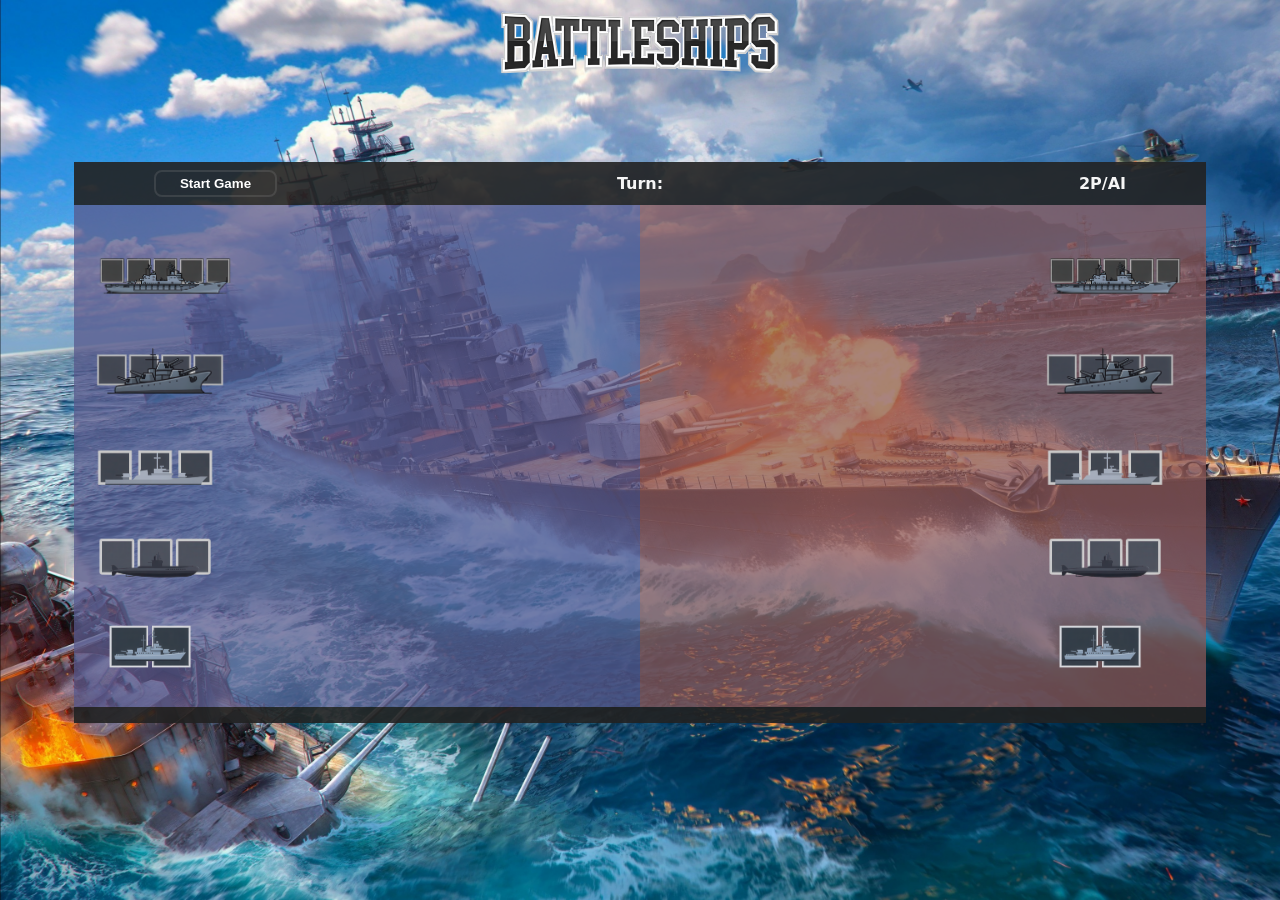
<file: index.html>
<!doctype html>
<html lang="en">
  <head>
    <meta charset="UTF-8" />
    <meta name="viewport" content="width=device-width, initial-scale=1.0" />
    <title>Battleship.com</title>
  <script defer src="main.js"></script></head>
  <body>
    <nav class="nav">
      <div class="logo">
        <img
          src="df82127ba967b6fff785.png"
          alt="Logo with text 'Battleships'"
          width="278px"
          height="60.5px"
        />
      </div>
    </nav>
    <main class="main">
      <section class="main__info">
        <div class="info__newgame">
          <button class="startgame__btn">Start Game</button>
        </div>
        <div class="info__turn">
          <p>Turn:</p>
        </div>
        <div class="info__mode">
          <p>2P/AI</p>
        </div>
      </section>
      <section class="game">
        <div class="game__ships1 player1">
          <div class="ship1">
            <img
              src="3e7af607351f19c0ad79.png"
              alt="picture of carrier ship"
              width="150px"
              height="auto"
              draggable="true"
            />
          </div>
          <div class="ship2">
            <img
              src="645c71612dc3c4fca7e8.png"
              alt="picture of battleship ship"
              width="140px"
              height="auto"
              draggable="true"
            />
          </div>
          <div class="ship3">
            <img
              src="034bae7ffd7a946423a9.png"
              alt="picture of cruiser ship"
              width="130px"
              height="auto"
              draggable="true"
            />
          </div>
          <div class="ship4">
            <img
              src="dc33e275dc0bf9b51cba.png"
              alt="picture of submarine ship"
              width="130px"
              height="auto"
              draggable="true"
            />
          </div>
          <div class="ship5">
            <img
              src="5566fe556e90073d4764.png"
              alt="picture of destroyer ship"
              width="120px"
              height="auto"
              draggable="true"
            />
          </div>
        </div>
        <div class="game__board1 player1">
          <div class="board1"></div>
        </div>
        <div class="game__board2 player2">
          <div class="board2"></div>
        </div>
        <div class="game__ships2 player2">
          <div class="ship1">
            <img
              src="3e7af607351f19c0ad79.png"
              alt="picture of carrier ship"
              width="150px"
              height="auto"
              draggable="true"
            />
          </div>
          <div class="ship2">
            <img
              src="645c71612dc3c4fca7e8.png"
              alt="picture of battleship ship"
              width="140px"
              height="auto"
              draggable="true"
            />
          </div>
          <div class="ship3">
            <img
              src="034bae7ffd7a946423a9.png"
              alt="picture of cruiser ship"
              width="130px"
              height="auto"
              draggable="true"
            />
          </div>
          <div class="ship4">
            <img
              src="dc33e275dc0bf9b51cba.png"
              alt="picture of submarine ship"
              width="130px"
              height="auto"
              draggable="true"
            />
          </div>
          <div class="ship5">
            <img
              src="5566fe556e90073d4764.png"
              alt="picture of destroyer ship"
              width="120px"
              height="auto"
              draggable="true"
            />
          </div>
        </div>
      </section>
      <section class="main__info2">
        <div class="info2__turn">
          <p></p>
        </div>
      </section>
    </main>
    <footer class="footer"></footer>
  </body>
</html>
</file>
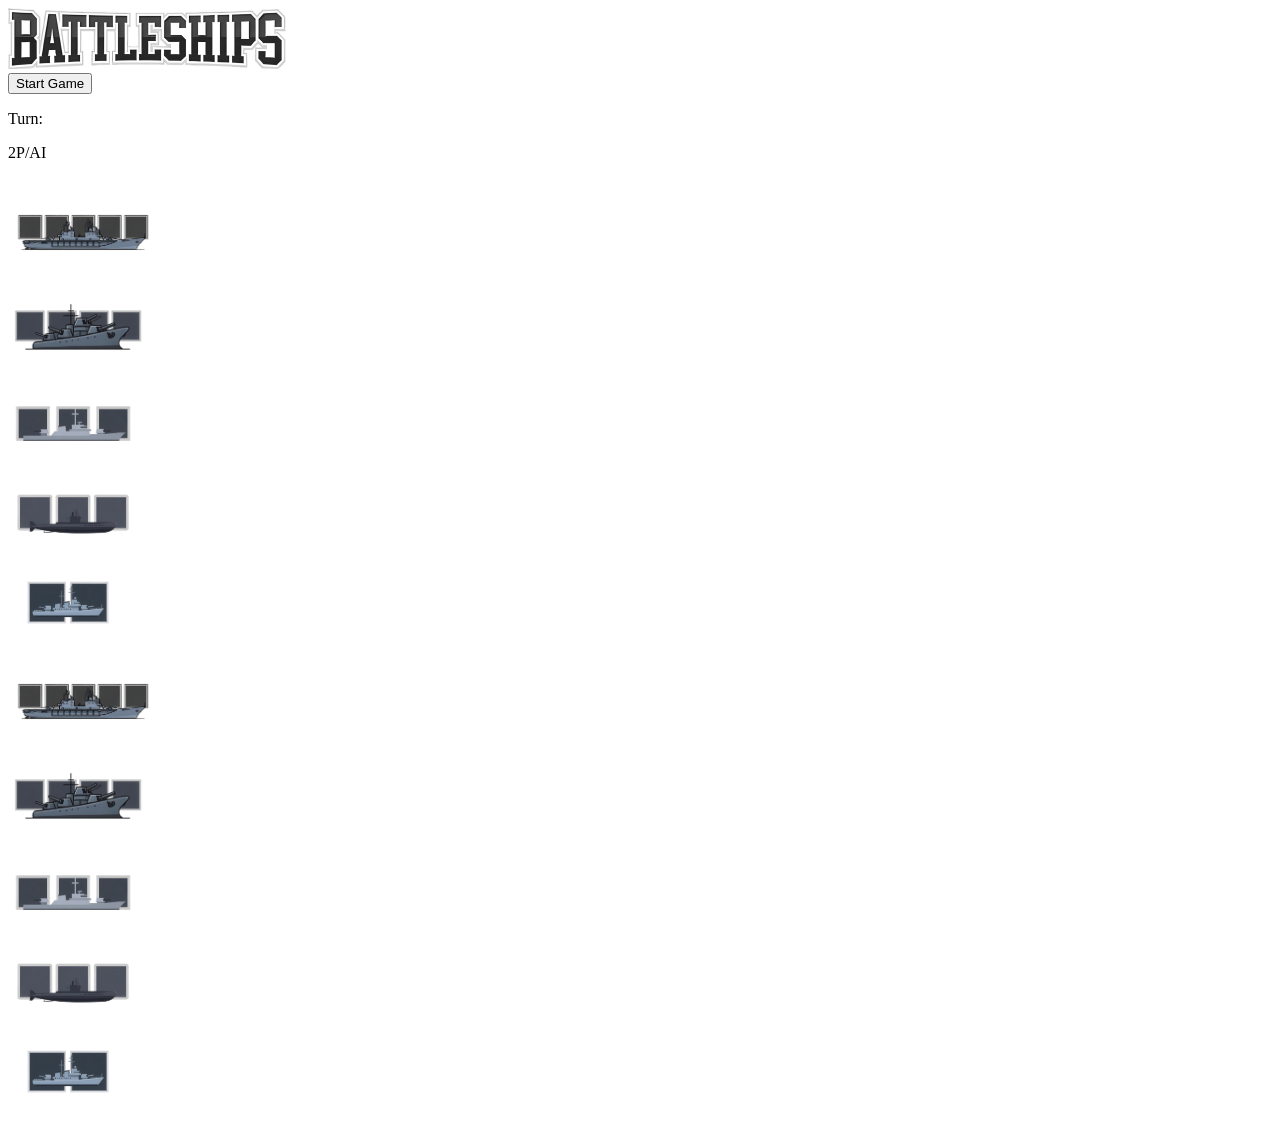
<file: src/template.html>
<!doctype html>
<html lang="en">
  <head>
    <meta charset="UTF-8" />
    <meta name="viewport" content="width=device-width, initial-scale=1.0" />
    <title>Battleship.com</title>
  </head>
  <body>
    <nav class="nav">
      <div class="logo">
        <img
          src="./assets/images/battleships-logo.png"
          alt="Logo with text 'Battleships'"
          width="278px"
          height="60.5px"
        />
      </div>
    </nav>
    <main class="main">
      <section class="main__info">
        <div class="info__newgame">
          <button class="startgame__btn">Start Game</button>
        </div>
        <div class="info__turn">
          <p>Turn:</p>
        </div>
        <div class="info__mode">
          <p>2P/AI</p>
        </div>
      </section>
      <section class="game">
        <div class="game__ships1 player1">
          <div class="ship1">
            <img
              src="./assets/icons/ship-carrier.png"
              alt="picture of carrier ship"
              width="150px"
              height="auto"
              draggable="true"
            />
          </div>
          <div class="ship2">
            <img
              src="./assets/icons/ship-battleship.png"
              alt="picture of battleship ship"
              width="140px"
              height="auto"
              draggable="true"
            />
          </div>
          <div class="ship3">
            <img
              src="./assets/icons/ship-cruiser.png"
              alt="picture of cruiser ship"
              width="130px"
              height="auto"
              draggable="true"
            />
          </div>
          <div class="ship4">
            <img
              src="./assets/icons/ship-submarine.png"
              alt="picture of submarine ship"
              width="130px"
              height="auto"
              draggable="true"
            />
          </div>
          <div class="ship5">
            <img
              src="./assets/icons/ship-destroyer.png"
              alt="picture of destroyer ship"
              width="120px"
              height="auto"
              draggable="true"
            />
          </div>
        </div>
        <div class="game__board1 player1">
          <div class="board1"></div>
        </div>
        <div class="game__board2 player2">
          <div class="board2"></div>
        </div>
        <div class="game__ships2 player2">
          <div class="ship1">
            <img
              src="./assets/icons/ship-carrier.png"
              alt="picture of carrier ship"
              width="150px"
              height="auto"
              draggable="true"
            />
          </div>
          <div class="ship2">
            <img
              src="./assets/icons/ship-battleship.png"
              alt="picture of battleship ship"
              width="140px"
              height="auto"
              draggable="true"
            />
          </div>
          <div class="ship3">
            <img
              src="./assets/icons/ship-cruiser.png"
              alt="picture of cruiser ship"
              width="130px"
              height="auto"
              draggable="true"
            />
          </div>
          <div class="ship4">
            <img
              src="./assets/icons/ship-submarine.png"
              alt="picture of submarine ship"
              width="130px"
              height="auto"
              draggable="true"
            />
          </div>
          <div class="ship5">
            <img
              src="./assets/icons/ship-destroyer.png"
              alt="picture of destroyer ship"
              width="120px"
              height="auto"
              draggable="true"
            />
          </div>
        </div>
      </section>
      <section class="main__info2">
        <div class="info2__turn">
          <p></p>
        </div>
      </section>
    </main>
    <footer class="footer"></footer>
  </body>
</html>
</file>
